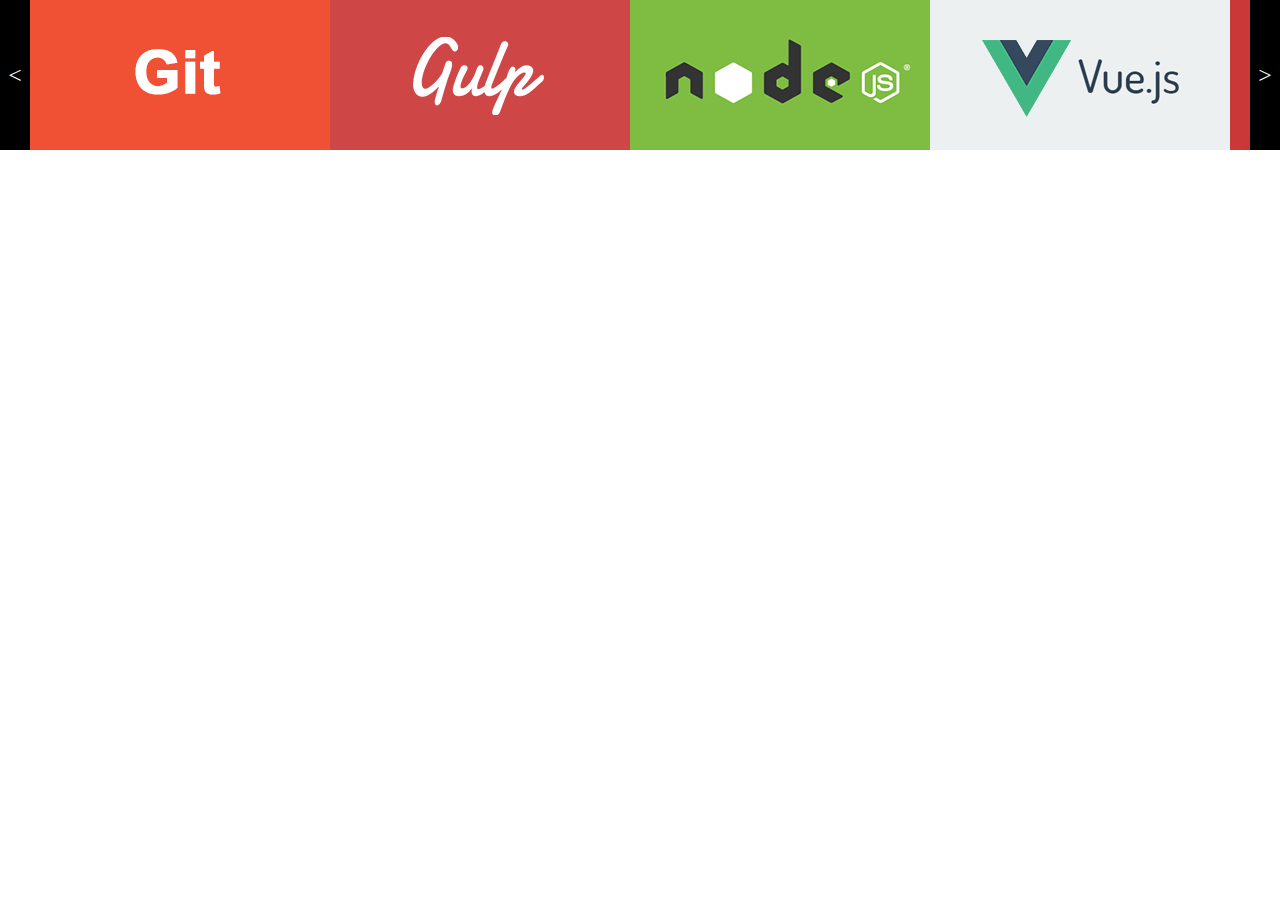
<file: 2.轮播/index.html>
<!DOCTYPE html>
<html lang="en">
<head>
    <meta charset="UTF-8">
    <meta name="viewport" content="width=device-width, initial-scale=1.0,user-scalable=no">
    <meta http-equiv="X-UA-Compatible" content="ie=edge">
    <title>Document</title>
    <link rel="stylesheet" href="index.css">
</head>
<body>
    <!-- 多张轮播 -->
    <div class="container">
        <div class="hsh-container"></div>
    </div>
    <!-- 单张轮播 -->

    <script src="../jquery.min.js"></script>
    <script src="index.js"></script>
    <script>
        $('.hsh-container').hshSlide({
            data:[
                '../images/git.png',
                '../images/gulp.png',
                '../images/node.png',
                '../images/vue.png',
                
                '../images/npm.png',
                '../images/webpack.png',
                '../images/sass.png',
               
            ],
            singleWidth:300,
            singleHeight:150
        })
    </script>
</body>
</html>
</file>
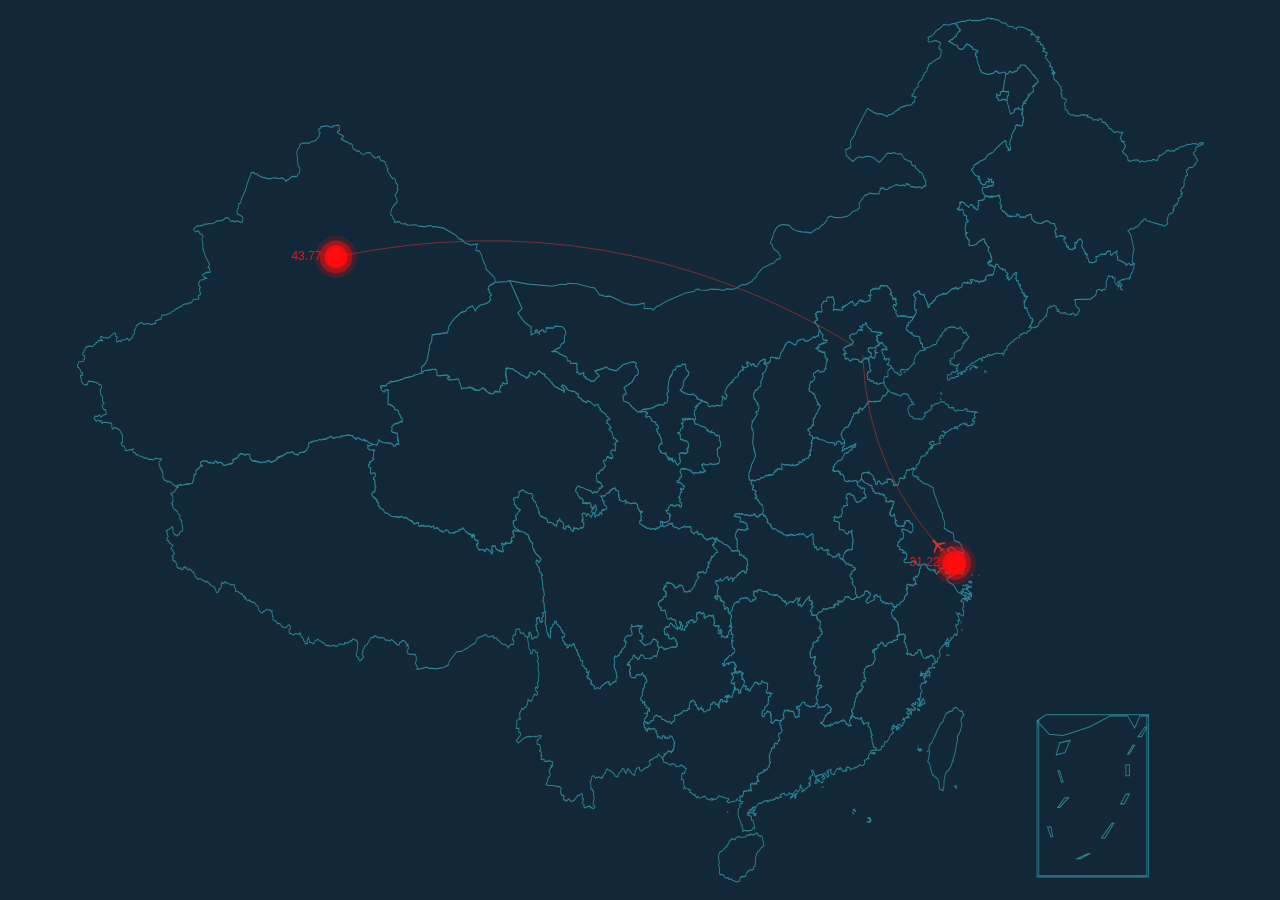
<file: 3.echarts总结/china1.html>
<!DOCTYPE html>
<html lang="en">
<head>
    <meta charset="UTF-8">
    <meta name="viewport" content="width=device-width, initial-scale=1.0">
    <meta http-equiv="X-UA-Compatible" content="ie=edge">
    <title>Document</title>
    <style>
        html,body{
            width: 100%;
            height: 100%;
            margin: 0;
            padding: 0;
        }
        #map{
            width: 100%;
            height: 100%;
        }
    </style>
</head>
<body>
    <div id="map"></div>
    <script src="/jquery.min.js"></script>
    <script src="/3.echarts总结/lib/echarts.min.js"></script>
    <script>
        var myCharts = null;
        renderMap();
        function renderMap(){
            myCharts = echarts.init(document.getElementById('map'));
            var series = [];
            var option = {
                backgroundColor: 'rgb(18, 39, 55)',
                grid: {
                    top: 0,
                    right:0,
                    bottom: 0,
                    left: 0,
                    containLabel: false
                },
                geo: {
                    map: 'china',       // 与引用进来的地图js名字一致
                    roam: true,        // 禁止缩放平移
                    zoom:1.2,
                    lengedHoverLink:false,
                    hoverAnimation:true,
                    label:{
                        normal:{
                            show:false
                        },
                        emphasis:{
                            show:true,
                            // color:'rgb(77,129,154)',
                            color:'#fff',
                            fontSize:16
                        }
                    },
                    itemStyle: {
                        normal: {
                            label: { show: true },
                            borderColor: 'rgb(45, 132, 149)',
                            borderWidth: 1,
                            areaStyle: { color: 'rgb(18, 39, 55)' },
                            areaColor: 'rgb(18, 39, 55)',
                            // shadowBlur: 20,
                            // shadowColor: 'rgba(45, 132, 149,.5)'
                        },
                        emphasis: {
                            show:false,
                            label: { show: false },
                            borderColor: 'rgb(45, 132, 149)',
                            areaStyle: { color: 'rgb(18, 39, 55)' },
                            areaColor: 'rgb(18, 39, 55)'
                        }
                    },
                    regions: [{    // 选中的区域
                        show:false,
                        name: 'China',
                        selected: false,
                        itemStyle: {   // 高亮时候的样式
                            emphasis: {
                                show:false,
                                areaColor: '#7d7d7d'
                            }
                        },
                        label: {    // 高亮的时候不显示标签
                            emphasis: {
                                show: false
                            }
                        }
                    }]
                },
                series: series
            }
            $.get('/3.echarts总结/lib/map/china.json', function (chinaJson) {
                echarts.registerMap('china', chinaJson);
                myCharts.setOption(option);
                changeMapOption([
                [{name:'北京'}, {name:'上海',value:95}],
                [{name:'北京'}, {name:'新疆',value:90}],
                ])
            })
        }
        function changeMapOption(data) {
            var newOption = myCharts.getOption();

            var series = myCharts.getOption().series;
            var newSeries = [];
            // var newData = [];

            // data.map(function (item, i) {
            //     newData.push([
            //         { name: item.destStr, value: item.timeCount },
            //         { name: item.srcStr, value: item.timeCount }
            //     ])
            // })
            var geoCoordMap = {
                "北京": [116.46, 39.92],
                "天津": [117.2, 39.13],
                "上海": [121.48, 31.22],
                '重庆': [107.7539, 30.1904],
                '安徽': [117.27, 31.86],
                '澳门': [113.5, 22.2],
                '福建': [119.3, 26.08],
                '甘肃': [103.73, 36.03],
                '广东': [113.23, 23.16],
                '广西': [108.479, 23.1152],
                '贵州': [106.71, 26.57],
                '海南': [110.35, 20.02],
                '河北': [114.48, 38.03],
                '黑龙江': [126.63, 45.75],
                '河南': [113.65, 34.76],
                '湖北': [114.31, 30.52],
                '湖南': [113, 28.21],
                '江苏': [118.78, 32.04],
                '江西': [115.89, 28.68],
                '吉林': [125.35, 43.88],
                '辽宁': [123.38, 41.8],
                '内蒙': [111.65, 40.82],
                '宁夏': [106.27, 38.47],
                '青海': [101.74, 36.56],
                '山东': [120.33, 36.07],
                '山西': [112.53, 37.87],
                '陕西': [108.95, 34.27],
                '四川': [104.06, 30.67],
                '香港': [114.1, 22.2],
                '新疆': [87.68, 43.77],
                '西藏': [91.11, 29.97],
                '云南': [102.73, 25.04],
                '浙江': [120.19, 30.26],
            };
            var planePath = 'path://M1705.06,1318.313v-89.254l-319.9-221.799l0.073-208.063c0.521-84.662-26.629-121.796-63.961-121.491c-37.332-0.305-64.482,36.829-63.961,121.491l0.073,208.063l-319.9,221.799v89.254l330.343-157.288l12.238,241.308l-134.449,92.931l0.531,42.034l175.125-42.917l175.125,42.917l0.531-42.034l-134.449-92.931l12.238-241.308L1705.06,1318.313z';
            // 获取地图中起点和终点的坐标，以数组形式保存下来
            var convertData = function (data) {
                var res = [];
                for (let i = 0; i < data.length; i++) {
                    var dataItem = data[i];
                    var fromCoord = geoCoordMap[dataItem[1].name];
                    var toCoord = geoCoordMap[dataItem[0].name];
                    if (fromCoord && toCoord) {
                        res.push({
                            fromName: dataItem[0].name,
                            toName: dataItem[1].name,
                            numValue : dataItem[1].value,
                            coords: [fromCoord, toCoord]
                        });
                    }
                }
                return res;
            }
            var color = ['rgb(250,85,85)','#fff','rgb(255,13,13)'];    // 自定义图中要用到的颜色
            [['北京', data]].forEach(function (item, i) {
                newSeries.push(
                //     {
                //     // 设置飞行线
                //     name: item[1],
                //     type: 'lines',
                //     zlevel: 1,
                //     coordinateSystem: 'geo',
                //     effect: {
                //         show: true,
                //         period: 6,
                //         trailLength: 0.7,
                //         color: '#fff',
                //         shadowBlur: 0,
                //         symbolSize: 0
                //     },
                //     lineStyle: {
                //         normal: {
                //             color: function(params){
                //                 let num = params.data.numValue;
                //                 if(num > 75){
                //                     return color[0];
                //                 }else if(num > 50){
                //                     return color[1];
                //                 }else if(num > 25){
                //                     return color[2];
                //                 }else{
                //                     return color[3];
                //                 }
                //             },
                //             width: 0,
                //             curveness: 0.2
                //         }
                //     },
                //     data: convertData(item[1])
                // },
                // 设置轨迹线
                {
                    name: item[0].name,
                    type: 'lines',
                    zlevel: 2,
                    coordinateSystem: 'geo',
                    effect: {
                        show: true,
                        period: 6,
                        trailLength: 0,
                        symbol:planePath,
                        symbolSize: 15
                    },
                    lineStyle: {
                        normal: {
                            color: function(params){
                                var fromName = params.data.fromName;
                                var toName = params.data.toName;
                                if(fromName == '新疆' || toName == '新疆'){
                                    return 'red';
                                }else{
                                    return 'blue';
                                }
                            },
                            width:1,
                            opacity: 0.6,
                            curveness: 0.2
                        }
                    },
                    data: convertData(item[1])
                },
                {
                    // 设置点
                    name: item[0],
                    type: 'effectScatter',
                    coordinateSystem: 'geo',
                    zlevel: 2,
                    rippleEffect: {
                        // brushType: 'stroke'
                        brushType: 'fill'
                    },
                    label: {
                        normal: {
                            show: true,
                            position: 'left',
                            formatter: function(params){                       
                                var res = params.value[2];
                                return res;
                            }
                        }
                    },
                    symbolSize: function (val) {
                        return val[2] / 10;
                    },
                    itemStyle: {
                        normal: {
                            color:color[2]
                        }
                    },
                    data: item[1].map(function (dataItem) {
                        return {
                            name: dataItem[1].name,
                            value: geoCoordMap[dataItem[1].name].concat([dataItem[1].value]),
                            effect: {
                                show: true,
                                shadowBlur: 0
                            },
                            symbolSize: 10 + dataItem[1].value / 10,  // 散点的大小，通过之前设置的权重来计算，val的值来自data返回的value
                        };
                    })
                }
            )
            })
            newOption.series = JSON.parse(JSON.stringify(newSeries));
            myCharts.setOption(newOption)
        }
    </script>
</body>
</html>
</file>
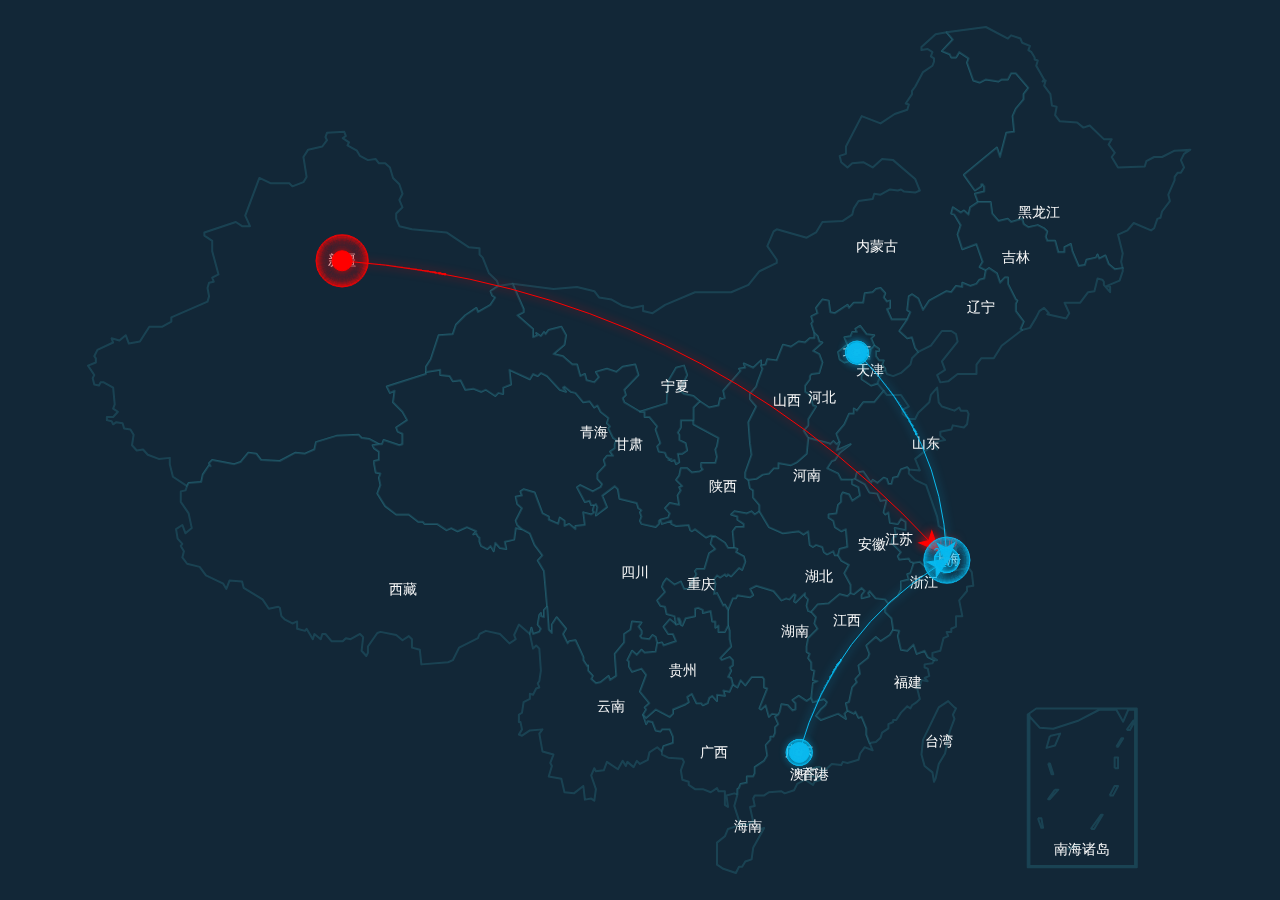
<file: 3.echarts总结/迁徙图.html>
<!DOCTYPE html>
<html lang="en">

<head>
    <meta charset="UTF-8">
    <meta name="viewport" content="width=device-width, initial-scale=1.0">
    <meta http-equiv="X-UA-Compatible" content="ie=edge">
    <title>Document</title>
    <style>
        html,
        body {
            width: 100%;
            height: 100%;
            margin: 0;
            padding: 0;
        }

        #map {
            width: 100%;
            height: 100%;
        }
    </style>
</head>

<body>
    <div id="map"></div>
    <script src="./lib/echarts-all.js"></script>
    <script>
        var planePath = 'path://M1705.06,1318.313v-89.254l-319.9-221.799l0.073-208.063c0.521-84.662-26.629-121.796-63.961-121.491c-37.332-0.305-64.482,36.829-63.961,121.491l0.073,208.063l-319.9,221.799v89.254l330.343-157.288l12.238,241.308l-134.449,92.931l0.531,42.034l175.125-42.917l175.125,42.917l0.531-42.034l-134.449-92.931l12.238-241.308L1705.06,1318.313z';
        var geoCoordMap = {
                "北京": [116.46, 39.92],
                "天津": [117.2, 39.13],
                "上海": [121.48, 31.22],
                '重庆': [107.7539, 30.1904],
                '安徽': [117.27, 31.86],
                '澳门': [113.5, 22.2],
                '福建': [119.3, 26.08],
                '甘肃': [103.73, 36.03],
                '广东': [113.23, 23.16],
                '广西': [108.479, 23.1152],
                '贵州': [106.71, 26.57],
                '海南': [110.35, 20.02],
                '河北': [114.48, 38.03],
                '黑龙江': [126.63, 45.75],
                '河南': [113.65, 34.76],
                '湖北': [114.31, 30.52],
                '湖南': [113, 28.21],
                '江苏': [118.78, 32.04],
                '江西': [115.89, 28.68],
                '吉林': [125.35, 43.88],
                '辽宁': [123.38, 41.8],
                '内蒙': [111.65, 40.82],
                '宁夏': [106.27, 38.47],
                '青海': [101.74, 36.56],
                '山东': [120.33, 36.07],
                '山西': [112.53, 37.87],
                '陕西': [108.95, 34.27],
                '四川': [104.06, 30.67],
                '香港': [114.1, 22.2],
                '新疆': [87.68, 43.77],
                '西藏': [91.11, 29.97],
                '云南': [102.73, 25.04],
                '浙江': [120.19, 30.26],
            };
        var travelOption = {
            backgroundColor: 'rgb(18, 39, 55)',
            color: ['gold', 'aqua', 'lime'],
            tooltip: {
                trigger: 'item',
                formatter: '{b}'
            },
            // dataRange: {
            //     show: false,
            //     splitList: [
            //         {
            //             start: 1,
            //             end: 30,
            //             label: '1 - 30',
            //             color: 'aqua'
            //         },
            //         {
            //             start: 31,
            //             end: 60,
            //             label: '31 to 60',
            //             color: 'orange'
            //         },
            //         {
            //             start: 61,
            //             label: '> 61',
            //             color: '#ff3333'
            //         }
            //     ],
            //     //color: ['#ff3333', 'orange','aqua'],//'yellow',,'lime'
            //     textStyle: {
            //         color: '#fff',
            //         display: 'none',
            //     }
            // },
            series: [
                {
                    name: '全国',
                    type: 'map',
                    roam: true,//只支持缩放
                    hoverable: false,
                    mapType: 'china',
                    itemStyle: {
                        normal: {
                            label: {
                                show: true,
                                textStyle: {
                                    color: "rgb(249, 249, 249)",
                                    fontSize: '14'
                                }
                            },
                            borderColor: 'rgba(45, 132, 149,0.3)',
                            borderWidth: 2,
                            areaStyle: {
                                // color: 'rgba(255,255,255,0)',
                                color: 'rgb(18, 39, 55)'
                            }
                        }
                    },
                    data: [],
                    // markLine: {
                    //     smooth: true,
                    //     // symbol: ['none', 'circle'],
                    //     // symbolSize: 1,
                    //     itemStyle: {
                    //         normal: {
                    //             color: '#fff',
                    //             borderWidth: 1,
                    //             borderColor: 'rgba(30,144,255,0.5)'
                    //         }
                    //     },
                    //     data: []
                    // },
                    geoCoord:geoCoordMap,
                    mtControl: {
                        'CSG': false,
                    }
                },
                {
                    name: '上海重点人迁徙',
                    type: 'map',
                    mapType: 'china',
                    data: [],
                    markLine: {
                        smooth: true,
                        period: 100,
                        // symbol: ['arrow'],
                        symbolSize: 10,
                        effect: {
                            show: true,
                            period: 10,
                            scaleSize: 1,
                            symbol:['arrow']
                        },
                        itemStyle: {
                            normal: {
                                borderWidth: 1,
                                color:function(params){
                                        if(params.data[0].name == '新疆' || params.data[1].name == '新疆'){
                                            return 'red'
                                        }else{
                                            return 'rgb(12,187,239)'
                                        }
                                    },
                                lineStyle: {
                                    type: 'solid',
                                    shadowBlur: 10,
                                },
                            },
                            emphasis: {
                                label: {
                                    show: true,
                                    position: 'top',
                                    formatter: function (data) {
                                        var res = data.name.replace(':', '-') + '(' + data.value + ')';
                                        return res;
                                    },
                                    textStyle: {
                                        fontSize: '20',
                                    }
                                }
                            }
                        },
                        data: []
                    },
                    markPoint: {
                        symbol: 'emptyCircle',
                        symbolSize: function (v) {
                            return 10 + v / 10
                        },
                        effect: {
                            show: true,
                            shadowBlur: 0
                        },
                        itemStyle: {
                            normal: {
                                color:function(params){
                                        if(params.data.name == '新疆'){
                                            return 'red'
                                        }else{
                                            return 'rgb(12,187,239)'
                                        }
                                    },
                                label: { 
                                    show: true,
                                 }
                            },
                            emphasis: {
                                label: {
                                    position: 'top',
                                }
                            }
                        },
                        data: []
                    }
                },
            ]
        };
        objTravel([
            // {FROM_CITY_DESC:'上海',COUNT:100,TO_CITY_DESC:'新疆'},
            // {FROM_CITY_DESC:'上海',COUNT:20,TO_CITY_DESC:'北京'},
            // {FROM_CITY_DESC:'上海',COUNT:20,TO_CITY_DESC:'广东'},
            {FROM_CITY_DESC:'新疆',COUNT:100,TO_CITY_DESC:'上海'},
            {FROM_CITY_DESC:'广东',COUNT:20,TO_CITY_DESC:'上海'},
            {FROM_CITY_DESC:'北京',COUNT:20,TO_CITY_DESC:'上海'},
        ])
        function objTravel(data) {
            var myChart = echarts.init(document.getElementById('map'));
            var ecConfig = echarts.config;
            var dataMarkLine = [];
            var dataMarkPoint = [];
            for (var i = 0; i < data.length; i++) {
                dataMarkLine.push([{ name: data[i].FROM_CITY_DESC,value:data[i].COUNT }, { name: data[i].TO_CITY_DESC, value: data[i].COUNT }]);
                dataMarkPoint.push({ name: data[i].TO_CITY_DESC, value: data[i].COUNT },{name: data[i].FROM_CITY_DESC, value: data[i].COUNT});
            }
            travelOption.series[1].markLine.data = dataMarkLine;
            travelOption.series[1].markPoint.data = dataMarkPoint;
            //迁徙线点击弹出详情
            myChart.setOption(travelOption);
        }
    </script>
</body>

</html>
</file>
<file: 2.轮播/index.css>
html,body{
    width: 100%;
    height: 100%;
    margin: 0;
    padding: 0;
}
*{
    touch-action: pan-y;
}
.container{
    position: relative;
    width: 100%;
    height: 150px;
    box-sizing: border-box;
    overflow: hidden;
}
.hsh-container{
    position: absolute;
    left: 0;
    top: 0;
    height:150px;
    white-space: nowrap;
    display: inline-flex;
    z-index: 100;
    user-select: none;
    -moz-user-select: none;
    -webkit-user-select: none;
}
.hsh-arrow{
    position:absolute;
    top: 0;
    width:30px;
    height: 100%;
    background: #000;
    color: #fff;
    line-height: 150px;
    text-align: center;
    font-size: 24px;
    cursor: pointer;
    z-index: 1000;
    user-select: none;
    -moz-user-select: none;
    -webkit-user-select: none;
}
.hsh-left-arrow{
    left: 0;
}
.hsh-right-arrow{
    right: 0;
}
</file>
